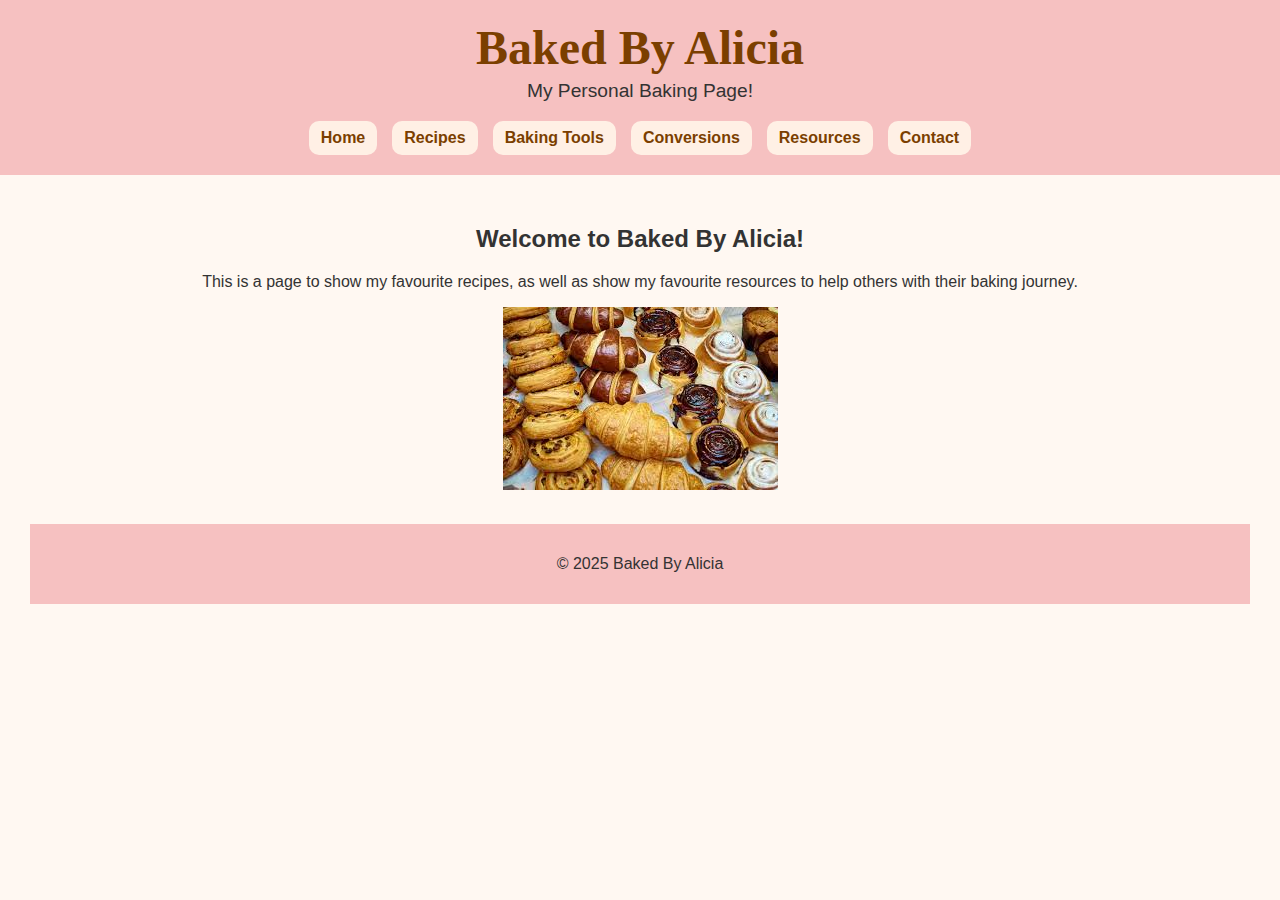
<file: index.html>
<!-- Author of this page is Alicia Schrank -->
<!DOCTYPE html>
<html lang="en">

<head>
	<title>Homepage</title> 
	<meta charset="utf-8">
	<link rel="stylesheet" href="css/miniproject.css">
    <style type="text/css">


  
    </style>
</head>
<body>

<header>

    <h1>Baked By Alicia </h1>
    <p class="tagline">My Personal Baking Page!</p>
    <nav>
        <ul>
          <li><a href="index.html">Home</a></li>
          <li><a href="recipes1.html">Recipes</a></li>
          <li><a href="tools.html">Baking Tools</a></li>
          <li><a href="conversions.html">Conversions</a></li>
          <li><a href="resources.html">Resources</a></li>
          <li><a href="contact.html">Contact</a></li>
        </ul>
      </nav>
      
</header>

<main>
    <section>
      <h2>Welcome to Baked By Alicia!</h2>
      <p>This is a page to show my favourite recipes, as well as show my favourite resources to help others with their baking journey.</p>
      <img src="img/baked-pastries.jpg" alt="Baked pastries ">
    </section>
  


<footer>
    <p>&copy; 2025 Baked By Alicia</p>
  </footer>
 
</main>
    </body>
    </html>
</file>
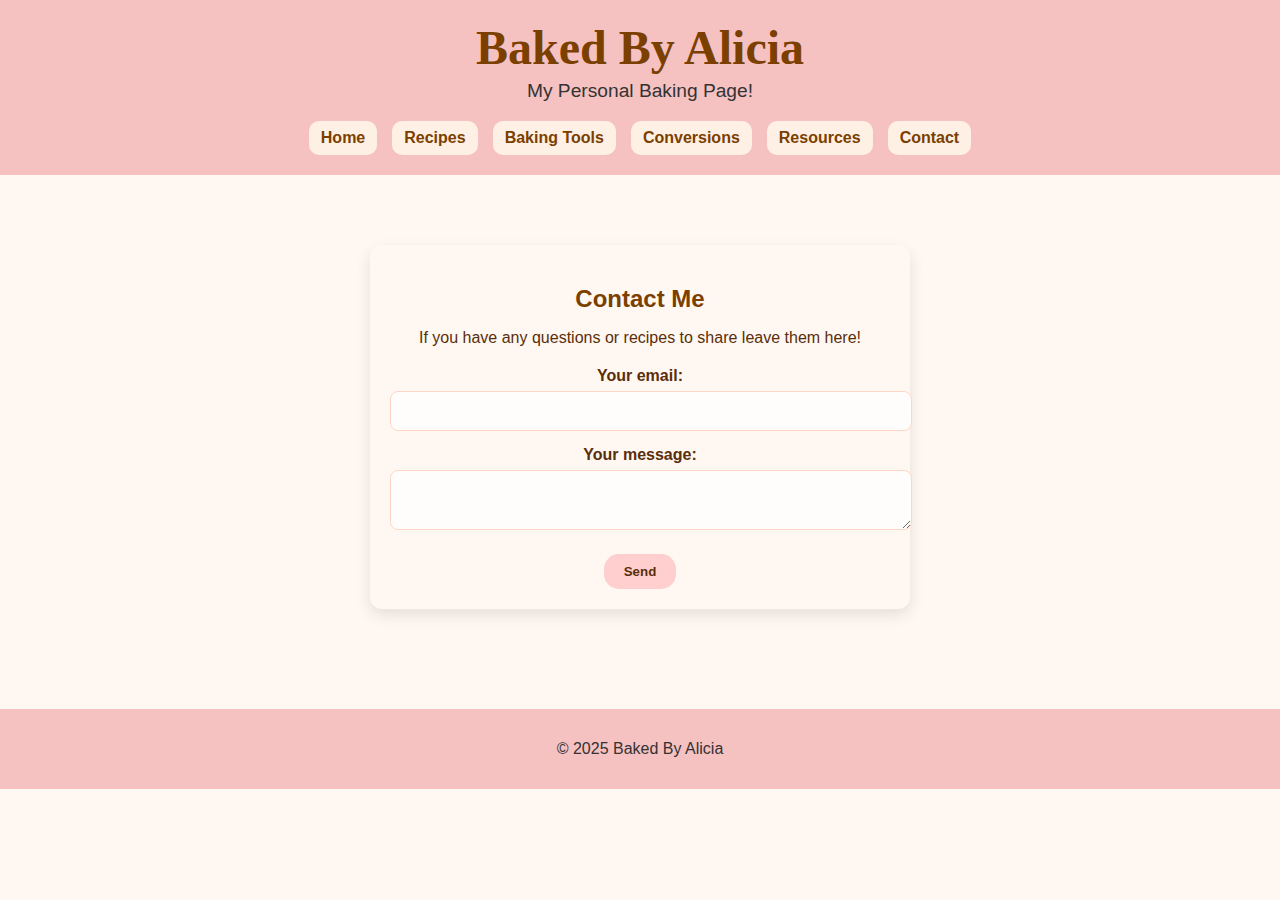
<file: contact.html>
<!-- Author of this page is Alicia Schrank -->
<!DOCTYPE html>
<html lang="en">

<head>
	<title>Contact</title> 
	<meta charset="utf-8">
	<link rel="stylesheet" href="css/miniproject.css">
	<style type="text/css">
	
.contactsection {
  width: 500px;
  margin: 40px auto;
  padding: 20px;
  background-color: #fff8f2;
  border-radius: 12px;
  box-shadow: 0 6px 16px rgba(0, 0, 0, 0.1);
}

.contactsection h2 {
  color: #7b3f00;
  margin-bottom: 10px;
  text-align: center;
}

.contactsection p {
  text-align: center;
  margin-bottom: 20px;
  font-size: 1rem;
  color: #5a2e0a;
}

.contactform label {
  display: block;
  margin-top: 15px;
  font-weight: bold;
  color: #5a2e0a;
}

.contactform input,
.contactform textarea {
  width: 100%;
  padding: 10px;
  margin-top: 6px;
  border: 1px solid #ffd6c6;
  border-radius: 8px;
  background-color: #fffdfc;
  font-size: 1rem;
}

.contactform button {
  margin-top: 20px;
  background-color: #ffcfcf;
  border: none;
  padding: 10px 20px;
  border-radius: 15px;
  font-weight: bold;
  color: #5a2e0a;
  cursor: pointer;
  transition: transform 0.5s , background-color 0.5s;
}

.contactform button:hover {
  background-color: #ffa9a9;
  transform: scale(1.1);
}

	

	</style>
</head>

<body>

	<header>

		<h1>Baked By Alicia </h1>
		<p class="tagline">My Personal Baking Page!</p>
		<nav>
			<ul>
			  <li><a href="index.html">Home</a></li>
			  <li><a href="recipes1.html">Recipes</a></li>
			  <li><a href="tools.html">Baking Tools</a></li>
			  <li><a href="conversions.html">Conversions</a></li>
			  <li><a href="resources.html">Resources</a></li>
			  <li><a href="contact.html">Contact</a></li>
			</ul>
		  </nav>
		  
	</header>

  <main>
    <section class="contactsection">
      <h2>Contact Me</h2>
      <p>If you have any questions or recipes to share leave them here!</p>

      <div class="contactform">
      <form
  action="https://formspree.io/f/mkgjpklr"
  method="POST"
>
      <label>
        Your email:
        <input type="email" name="email">
      </label>
      <label>
        Your message:
        <textarea name="message"></textarea>
      </label>
      <button type="submit">Send</button>
    </form>
    </section>
  </main>

</div>

	
	
	<footer>
		<p>&copy; 2025 Baked By Alicia</p>
	  </footer>
	 

    </body>
    </html>
</file>
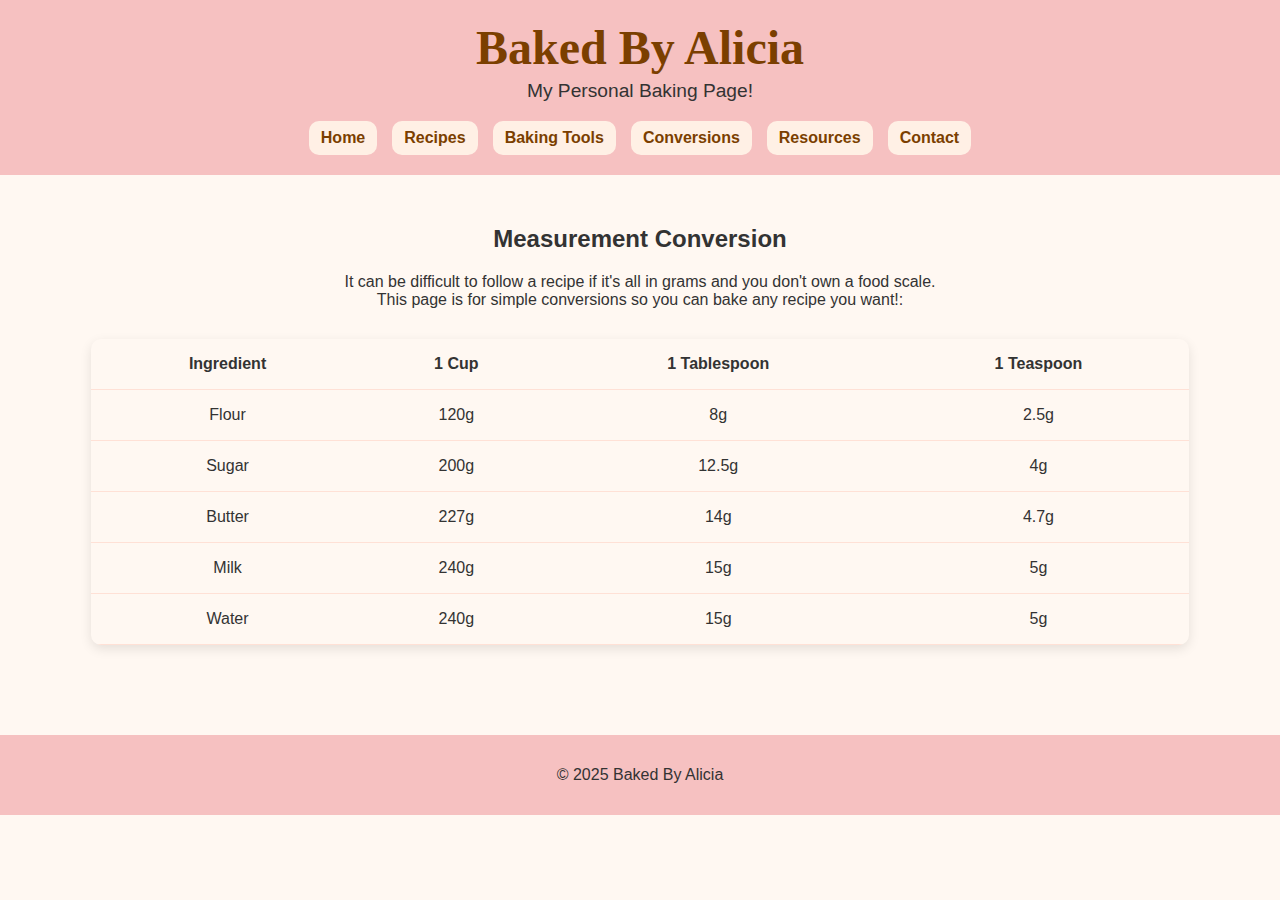
<file: conversions.html>
<!-- Author of this page is Alicia Schrank -->
<!DOCTYPE html>
<html lang="en">

<head>
	<title>Conversions</title> 
	<meta charset="utf-8">
	<link rel="stylesheet" href="css/miniproject.css">
	<style type="text/css">

	.conversiontable {
  width: 90%;
  margin: 30px auto;
  border-collapse: collapse;
  font-family: 'Segoe UI', sans-serif;
  background-color: #fff8f2;
  box-shadow: 0 4px 12px rgba(0, 0, 0, 0.1);
  border-radius: 10px;
  overflow: hidden;
}

.conversiontable th, .conversiontable td {
  padding: 16px 12px;
  text-align: center;
  border-bottom: 1px solid #ffe1d6;
}

.conversion-table td {
  color: #3f1f00;
  font-size: 1em;
}
	
	</style>
</head>

<body>

	<header>

		<h1>Baked By Alicia </h1>

    <p class="tagline">My Personal Baking Page!</p>

		<nav>
			<ul>
			  <li><a href="index.html">Home</a></li>
			  <li><a href="recipes1.html">Recipes</a></li>
			  <li><a href="tools.html">Baking Tools</a></li>
			  <li><a href="conversions.html">Conversions</a></li>
			  <li><a href="resources.html">Resources</a></li>
			  <li><a href="contact.html">Contact</a></li>
			</ul>
		  </nav>
		  
	</header>
		
	<main>
		<section>
		
		<h2>Measurement Conversion</h2>
      <p>It can be difficult to follow a recipe if it's all in grams and you don't own a food scale.<br>
		 This page is for simple conversions so you can bake any recipe you want!:</p>

      <table class="conversiontable">
          <tr>
            <th>Ingredient</th>
            <th>1 Cup </th>
            <th>1 Tablespoon</th>
            <th>1 Teaspoon</th>
          </tr>
      
        
          <tr>
            <td>Flour</td>
            <td>120g</td>
            <td>8g</td>
            <td>2.5g</td>
          </tr>
          <tr>
            <td>Sugar</td>
            <td>200g</td>
            <td>12.5g</td>
            <td>4g</td>
          </tr>
          <tr>
            <td>Butter</td>
            <td>227g</td>
            <td>14g</td>
            <td>4.7g</td>
          </tr>
          <tr>
            <td>Milk</td>
            <td>240g</td>
            <td>15g</td>
            <td>5g</td>
          </tr>
          <tr>
            <td>Water</td>
            <td>240g</td>
            <td>15g</td>
            <td>5g</td>
          </tr>

      </table>


	</section>

	</main>

  <footer>
		<p>&copy; 2025 Baked By Alicia</p>
	  </footer>

    </body>
    </html>
</file>
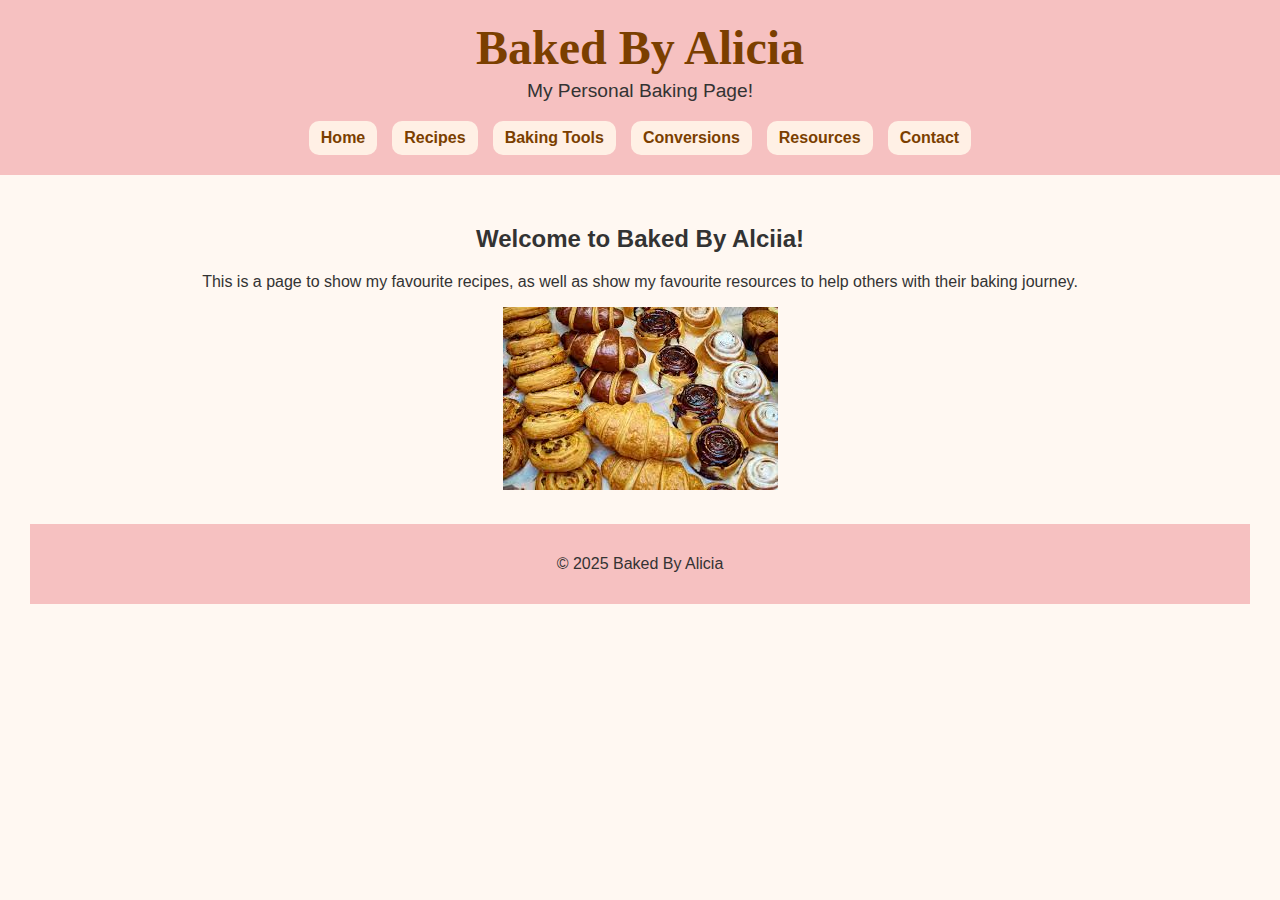
<file: homepage.html>
<!-- Author of this page is Alicia Schrank -->
<!DOCTYPE html>
<html lang="en">

<head>
	<title>Homepage</title> 
	<meta charset="utf-8">
	<link rel="stylesheet" href="css/miniproject.css">
    <style type="text/css">


  
    </style>
</head>
<body>

<header>

    <h1>Baked By Alicia </h1>
    <p class="tagline">My Personal Baking Page!</p>
    <nav>
        <ul>
          <li><a href="homepage.html">Home</a></li>
          <li><a href="recipes1.html">Recipes</a></li>
          <li><a href="tools.html">Baking Tools</a></li>
          <li><a href="conversions.html">Conversions</a></li>
          <li><a href="resources.html">Resources</a></li>
          <li><a href="contact.html">Contact</a></li>
        </ul>
      </nav>
      
</header>

<main>
    <section>
      <h2>Welcome to Baked By Alciia!</h2>
      <p>This is a page to show my favourite recipes, as well as show my favourite resources to help others with their baking journey.</p>
      <img src="img/baked-pastries.jpg" alt="Baked pastries ">
    </section>
  


<footer>
    <p>&copy; 2025 Baked By Alicia</p>
  </footer>
 
</main>
    </body>
    </html>
</file>
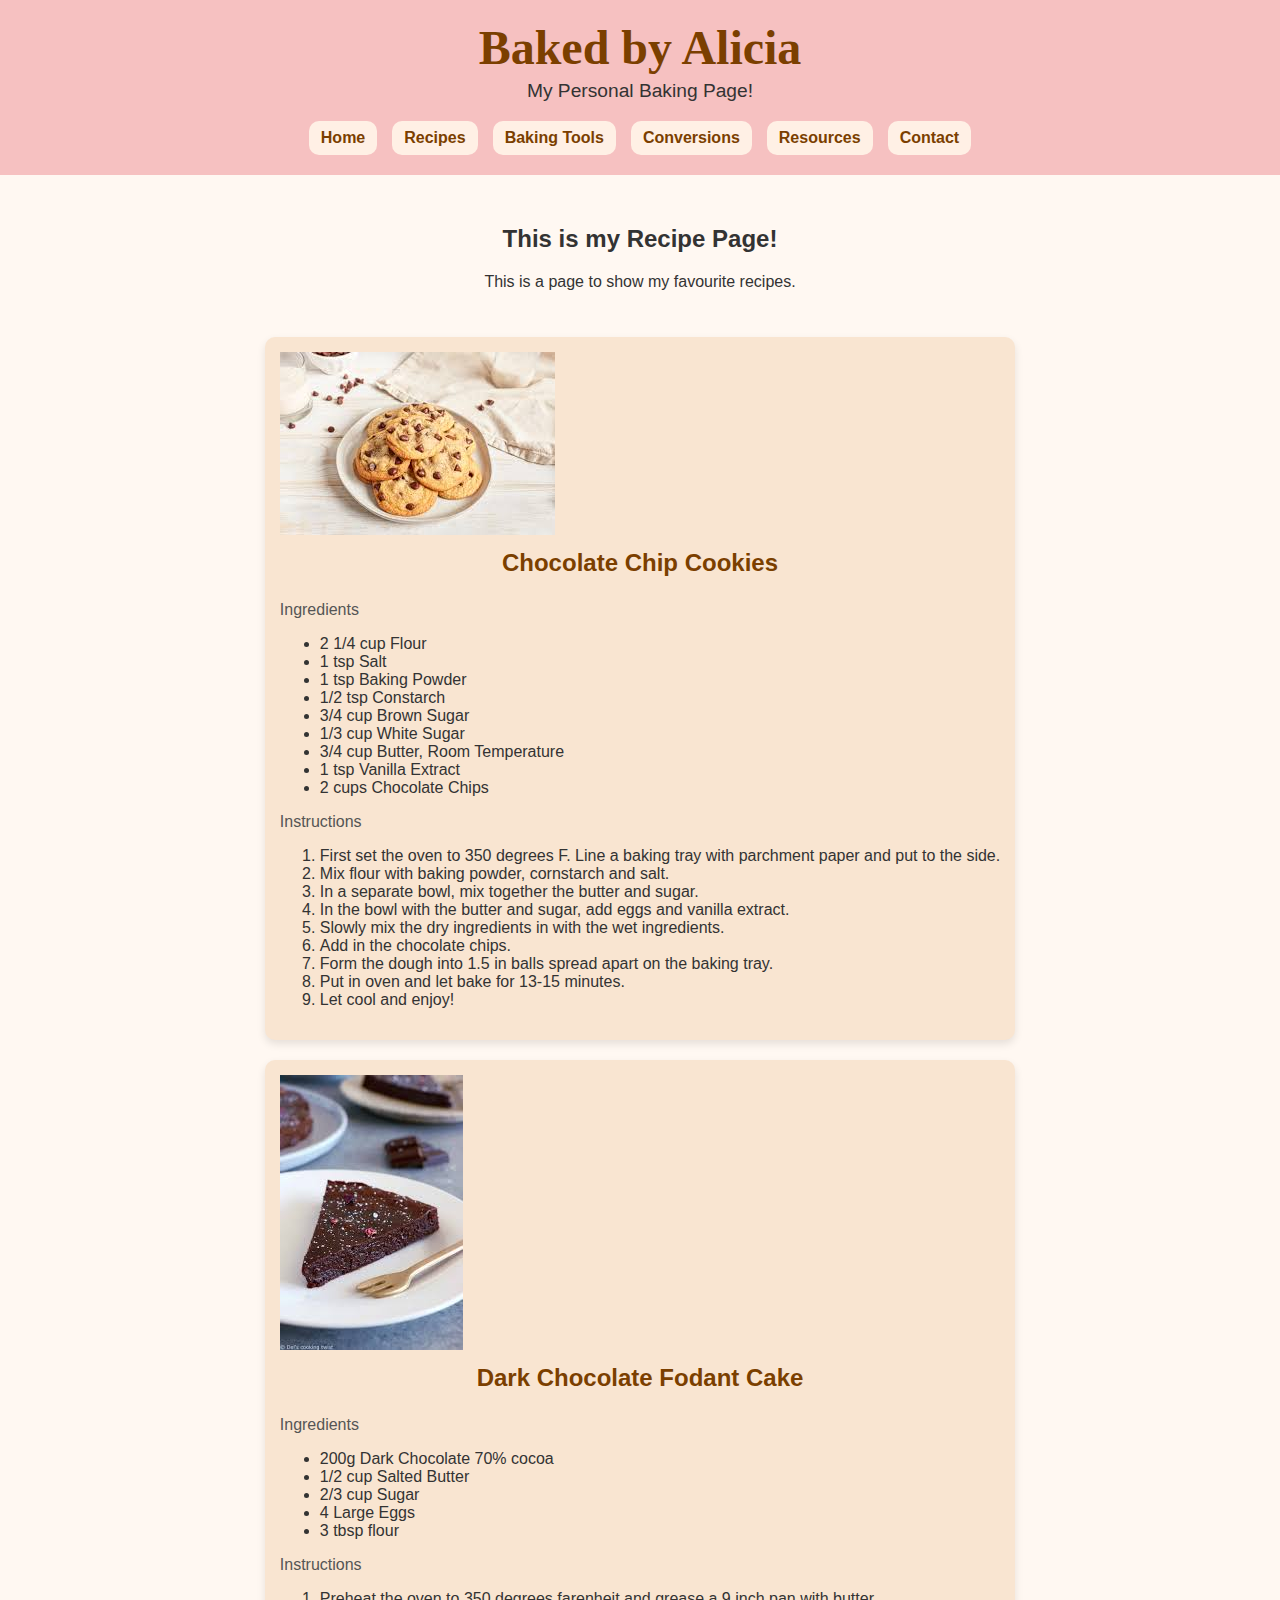
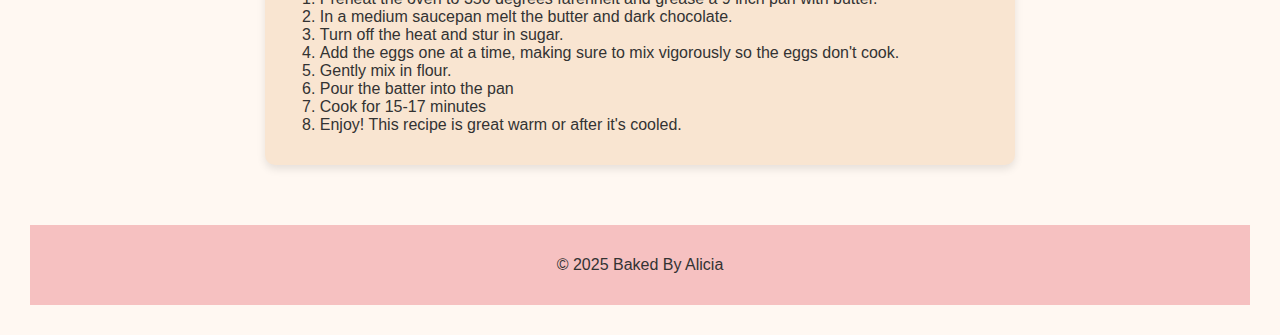
<file: recipes1.html>
<!-- Author of this page is Alicia Schrank -->
<!DOCTYPE html>
<html lang="en">

<head>
	<title>Recipes</title> 
	<meta charset="utf-8">
	<link rel="stylesheet" href="css/miniproject.css">
	<style type="text/css">

		
.recipecards {
  display: grid;
  justify-content: center;
  gap: 20px;
  padding: 30px;
}

.recipecard {
  background-color: #f9e5d1;
  border-radius: 10px;
  padding: 15px;
  text-align: left;
  box-shadow: 0 4px 8px rgba(0, 0, 0, 0.1);
}

.recipecard h3 {
  font-size: 1.5em;
  margin-top: 10px;
  color: #7b3f00;
  text-align: center;
}

.recipecard p {
  font-size: 1em;
  color: #555;
}

img {
	display: inline-block;
}





		</style>
	
</head>

<body>

	<header>

		<h1>Baked by Alicia </h1>
		<p class="tagline">My Personal Baking Page!</p>
		<nav>
			<ul>
			  <li><a href="index.html">Home</a></li>
			  <li><a href="recipes1.html">Recipes</a></li>
			  <li><a href="tools.html">Baking Tools</a></li>
			  <li><a href="conversions.html">Conversions</a></li>
			  <li><a href="resources.html">Resources</a></li>
			  <li><a href="contact.html">Contact</a></li>
			</ul>
		  </nav>
		  
	</header>
	
	<main>
		<section>
		  <h2>This is my Recipe Page!</h2>
		  <p>This is a page to show my favourite recipes.</p>
		

	  <div class="recipecards">
        <div class="recipecard">
          <img src="img/chocolate-chip-cookies.jpg" alt="Chocolate Chip Cookies" />
          <h3>Chocolate Chip Cookies</h3>

		  <p>Ingredients</p>

          <ul>
			<li>2 1/4 cup Flour</li>
			<li>1 tsp Salt</li>
			<li>1 tsp Baking Powder</li>
			<li>1/2 tsp Constarch</li>
			<li>3/4 cup Brown Sugar</li>
			<li>1/3 cup White Sugar</li>
			<li>3/4 cup Butter, Room Temperature</li>
			<li>1 tsp Vanilla Extract</li>
			<li>2 cups Chocolate Chips</li>
		  </ul>

		  <p>Instructions</p>
		  <ol>
			<li>First set the oven to 350 degrees F. Line a baking tray with parchment paper and put to the side.</li>
			<li>Mix flour with baking powder, cornstarch and salt.</li>
			<li>In a separate bowl, mix together the butter and sugar.</li>
			<li>In the bowl with the butter and sugar, add eggs and vanilla extract.</li>
			<li>Slowly mix the dry ingredients in with the wet ingredients.</li>
			<li>Add in the chocolate chips.</li>
			<li>Form the dough into 1.5 in balls spread apart on the baking tray.</li>
			<li>Put in oven and let bake for 13-15 minutes.</li>
			<li>Let cool and enjoy!</li>
		  </ol>
          
        </div>

        <div class="recipecard">
          <img src="img/choclate-cake.jpg" alt="Chocolate Fondant Cake" />
          <h3>Dark Chocolate Fodant Cake</h3>

		  <p>Ingredients</p>

          <ul>
			<li>200g Dark Chocolate 70% cocoa</li>
			<li>1/2 cup Salted Butter</li>
			<li>2/3 cup Sugar</li>
			<li>4 Large Eggs</li>
			<li>3 tbsp flour</li>
		  </ul>

		  <p>Instructions</p>
		  
		  <ol>
			<li>Preheat the oven to 350 degrees farenheit and grease a 9 inch pan with butter.</li>
			<li>In a medium saucepan melt the butter and dark chocolate.</li>
			<li>Turn off the heat and stur in sugar.</li>
			<li>Add the eggs one at a time, making sure to mix vigorously so the eggs don't cook.</li>
			<li>Gently mix in flour.</li>
			<li>Pour the batter into the pan</li>
			<li>Cook for 15-17 minutes</li>
			<li>Enjoy! This recipe is great warm or after it's cooled.</li>
		  </ol>
      
      </div>
	  </div>
	
	


	<footer>
		<p>&copy; 2025 Baked By Alicia</p>
	  </footer>
	 </section>
	 </main>
	
	

    </body>
    </html>
</file>
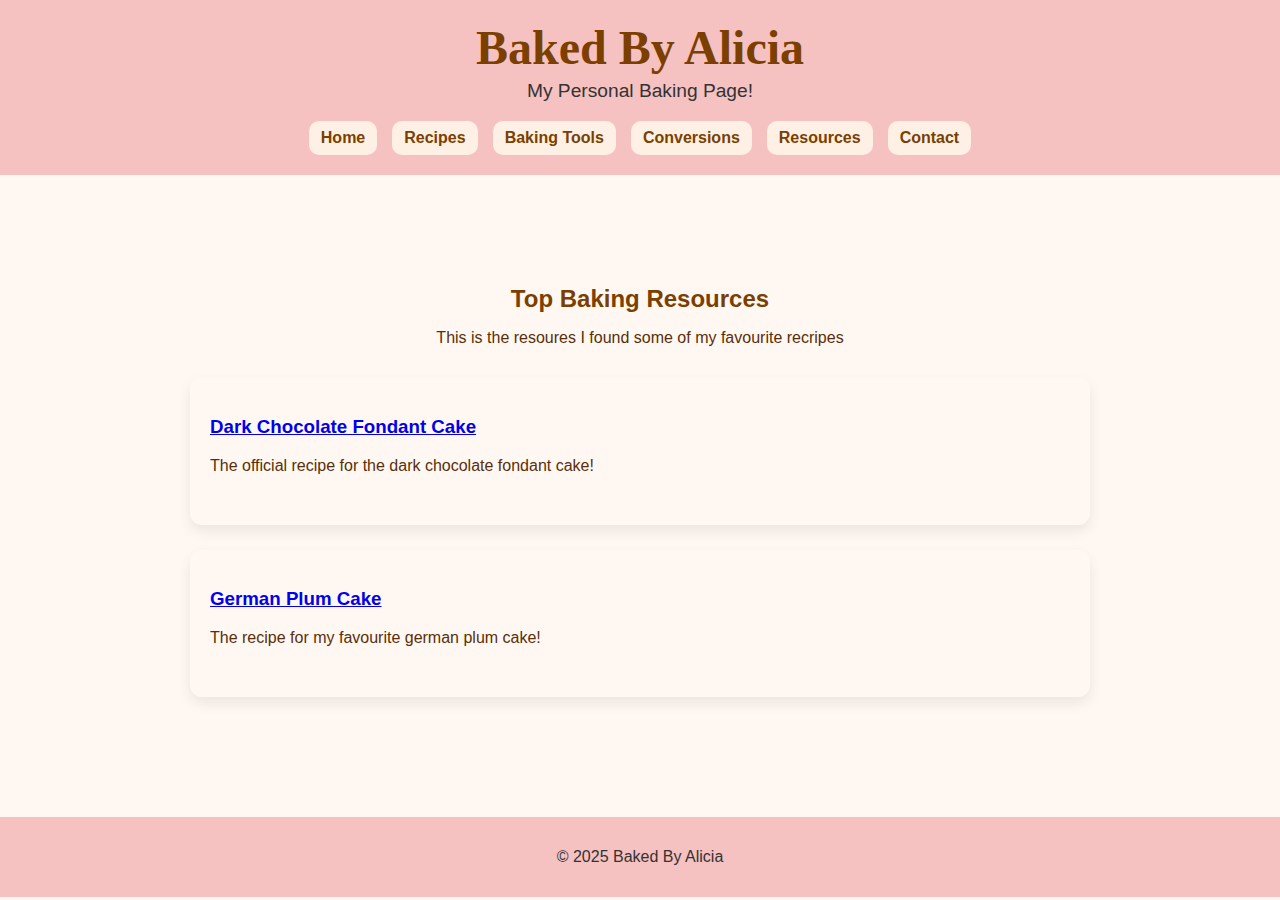
<file: resources.html>
<!-- Author of this page is Alicia Schrank -->
<!DOCTYPE html>
<html lang="en">

<head>
	<title>Resources</title> 
	<meta charset="utf-8">
	<link rel="stylesheet" href="css/miniproject.css">
	<style type="text/css">


	.resourcessection {
  max-width: 900px;
  margin: 40px auto;
  padding: 20px;
  text-align: center;
}

.resourcessection h2 {
  color: #7b3f00;
  margin-bottom: 10px;
}

.resourcessection p {
  color: #5a2e0a;
  font-size: 1rem;
  margin-bottom: 30px;
}

.resourceslist {
  display: grid;
  gap: 25px;
}

.resourcecard {
  background-color: #fff8f2;
  padding: 20px;
  border-radius: 12px;
  box-shadow: 0 6px 14px rgba(0, 0, 0, 0.08);
  text-align: left;
  transition: transform 0.3s ease;
}

.resourcecard:hover {
  transform: scale(1.02);
}

.resource-ard h3 a {
  text-decoration: none;
  color: #7b3f00;
  font-size: 1.2rem;
}

.resourcecard h3 a:hover {
  text-decoration: underline;
}


	</style>
</head>

<body>
	
	<header>

		<h1>Baked By Alicia </h1>
		<p class="tagline">My Personal Baking Page!</p>
		<nav>
			<ul>
			  <li><a href="index.html">Home</a></li>
			  <li><a href="recipes1.html">Recipes</a></li>
			  <li><a href="tools.html">Baking Tools</a></li>
			  <li><a href="conversions.html">Conversions</a></li>
			  <li><a href="resources.html">Resources</a></li>
			  <li><a href="contact.html">Contact</a></li>
			</ul>
		  </nav>
		  
	</header>

	<main>
    <section class="resourcessection">

		
			<h2>Top Baking Resources</h2>

			<p>This is the resoures I found some of my favourite recripes</p>
		
	  
			<div class="resourceslist">
			  <div class="resourcecard">
				<h3><a href="https://www.delscookingtwist.com/dark-chocolate-fondant-cake/" target="_blank">Dark Chocolate Fondant Cake</a></h3>
				<p>The official recipe for the dark chocolate fondant cake!</p>
			  </div>
	  
			  <div class="resourcecard">
				<h3><a href="https://platedcravings.com/plum-cake-streusel/" target="_blank">German Plum Cake</a></h3>
                <p>The recipe for my favourite german plum cake!</p>
			  </div>
   
	</div>
	
	
	
	
	
	</section>




	</main>
	
	
	<footer>
		<p>&copy; 2025 Baked By Alicia</p>
	  </footer>
	 
		
	

    </body>
    </html>
</file>
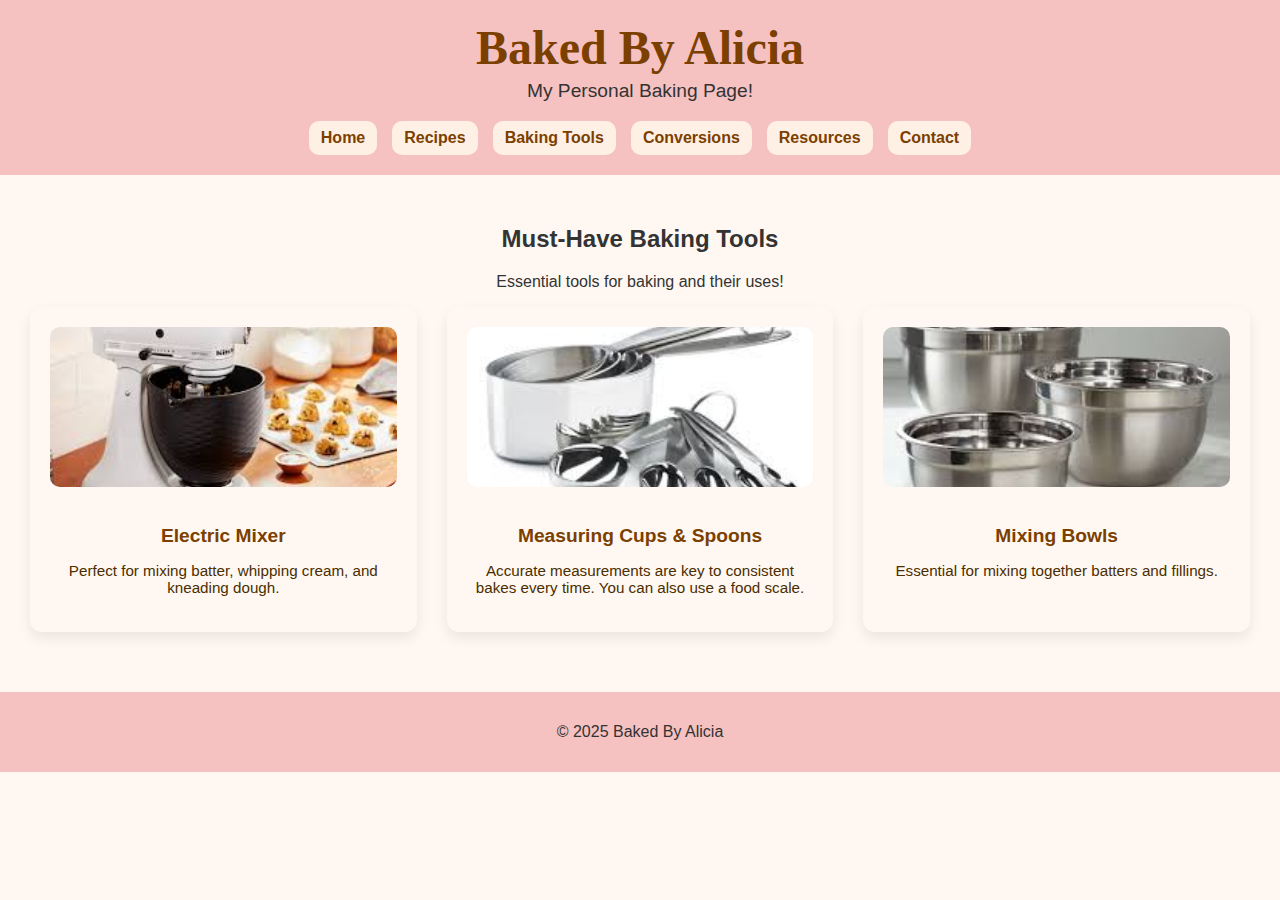
<file: tools.html>
<!-- Author of this page is Alicia Schrank -->
<!DOCTYPE html>
<html lang="en">

<head>
	<title>Tools</title> 
	<meta charset="utf-8">
	<link rel="stylesheet" type="text/css" href="css/miniproject.css">
	<style type="text/css">
	.tools-section {
  max-width: 1000px;
  margin: 40px auto;
  padding: 20px;
  text-align: center;
}

.tools-section h2 {
  color: #7b3f00;
  margin-bottom: 10px;
}

.tools-section p {
  color: #5a2e0a;
  font-size: 1rem;
  margin-bottom: 30px;
}

.tools-grid {
  display: grid;
  grid-template-columns: repeat(auto-fit, minmax(260px, 1fr));
  gap: 30px;
}

.tool-card {
  background-color: #fff8f2;
  border-radius: 12px;
  padding: 20px;
  box-shadow: 0 6px 14px rgba(0, 0, 0, 0.08);
}

.tool-card img {
  width: 100%;
  height: 160px;
  object-fit: cover;
  border-radius: 10px;
  margin-bottom: 15px;
}

.tool-card h3 {
  color: #7b3f00;
  font-size: 1.2rem;
  margin-bottom: 10px;
}

.tool-card p {
  color: #4a2e00;
  font-size: 0.95rem;
}

	</style>
</head>

<body>


	<header>

		<h1>Baked By Alicia </h1>
		<p class="tagline">My Personal Baking Page!</p>
		<nav>
			<ul>
			  <li><a href="index.html">Home</a></li>
			  <li><a href="recipes1.html">Recipes</a></li>
			  <li><a href="tools.html">Baking Tools</a></li>
			  <li><a href="conversions.html">Conversions</a></li>
			  <li><a href="resources.html">Resources</a></li>
			  <li><a href="contact.html">Contact</a></li>
			</ul>
		  </nav>
		  
	</header>
	
	
  
  <main>
    <section>
      <div class="toolsection">
      <h2>Must-Have Baking Tools</h2>
      <p>Essential tools for baking and their uses!</p>

      <div class="tools-grid">
        <div class="tool-card">
          <img src="img/mixer.jpg" alt="Electric Mixer">
          <h3>Electric Mixer</h3>
          <p>Perfect for mixing batter, whipping cream, and kneading dough.</p>
        </div>

        <div class="tool-card">
          <img src="img/measuring-cups.jpg" alt="Measuring Cups">
          <h3>Measuring Cups & Spoons</h3>
          <p>Accurate measurements are key to consistent bakes every time. 
			You can also use a food scale.</p>
        </div>

        <div class="tool-card">
          <img src="img/mixing-bowls.jpg" alt="Rolling Pin">
          <h3>Mixing Bowls</h3>
          <p>Essential for mixing together batters and fillings.</p>
        </div>
</div>
        </div>

        
</section>
	  </main>
	
	
	<footer>
		<p>&copy; 2025 Baked By Alicia</p>
	  </footer>
	 
    </body>
    </html>
</file>
<file: css/miniproject.css>
body {
    font-family: 'Quicksand', sans-serif;
    margin: 0;
    padding: 0;
    background-color: #fff8f2;
    color: #333;
  }
  
  header {
    background-color: #f6c1c1;
    padding: 20px;
    text-align: center;
    animation: fadeIn 2s forwards;
    }
    @keyframes fadeIn {
            from { opacity: 0; transform: translateY(-20px); }
            to { opacity: 1; transform: translateY(0); }
    }
  
  
  h1 {
    font-family: 'Pacifico', cursive;
    margin: 0;
    font-size: 3em;
    color: #7b3f00;
  }
  
  .tagline {
    font-size: 1.2em;
    margin-top: 5px;
  }
  
  nav ul {
    list-style: none;
    padding: 0;
    margin: 10px 0 0;
    display: flex;
    flex-wrap: wrap;
    justify-content: center;
    gap: 15px;
  }
 
nav li {
    background-color: #fff0e5;
    padding: 8px 12px;
    border-radius: 10px;
    transition: transform 0.3s ease, background-color 0.3s ease;
  }
  
  nav li:hover {
    background-color: #ffd9c0;
    transform: scale(1.1); /* This is to scale the element to 1.1 when hovered */
  }

  nav a {

    color: #7b3f00;
    text-decoration: none;
    font-weight: bold;
  }
  
  
  
  main {
    padding: 30px;
    text-align: center;
    animation: fadeIn 2s forwards;
    }
    @keyframes fadeIn {
            from { opacity: 0; transform: translateY(-20px); }
            to { opacity: 1; transform: translateY(0); }
    }
  
  
  footer {
    text-align: center;
    background-color: #f6c1c1;
    padding: 15px;
    margin-top: 30px;
  }
</file>
